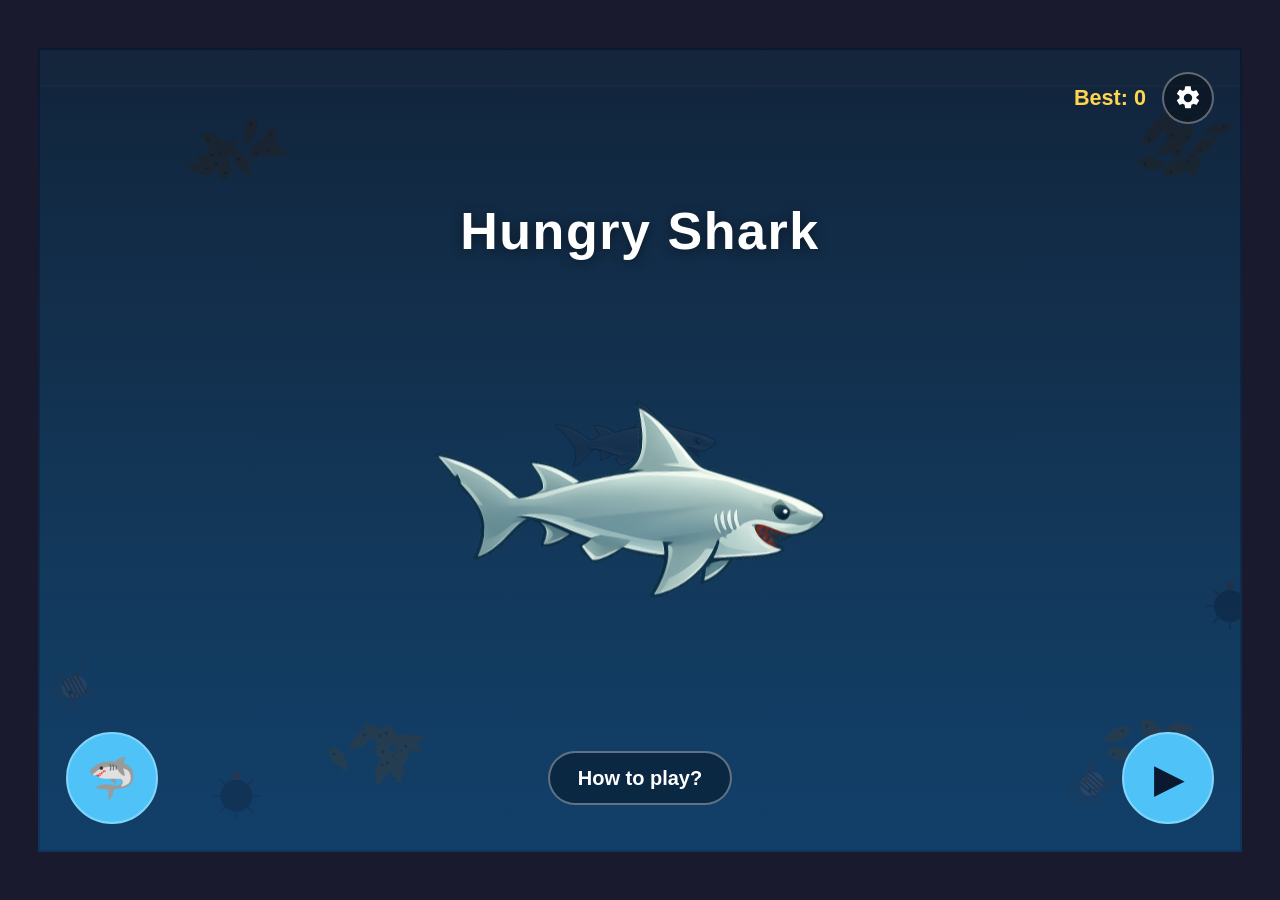
<file: index.html>
<!DOCTYPE html>
<html lang="en">
  <head>
    <meta charset="UTF-8" />
    <meta name="viewport" content="width=device-width, initial-scale=1.0" />
    <title>Hungry Shark</title>
    <link rel="stylesheet" href="css/style.css" />
    <link rel="stylesheet" href="css/screens.css" />
    <link rel="stylesheet" href="css/main-menu.css" />
    <link rel="stylesheet" href="css/how-to-play.css" />
  </head>
  <body>
    <main id="game-container">
      <canvas id="game-canvas"></canvas>

      <div id="game-over-screen" class="screen-overlay hidden">
        <div class="screen-panel">
          <h1 class="screen-title">Game Over</h1>
          <p id="final-score" class="screen-score">Score: 0</p>
          <p id="game-over-high-score" class="screen-high-score">Best: 0</p>
          <p class="screen-subtitle">Your run has ended.</p>
          <div class="screen-actions">
            <button id="restart-btn" type="button" class="screen-btn">Play Again</button>
            <button id="game-over-quit-btn" type="button" class="screen-btn screen-btn-secondary">
              ⎋ Quit to menu
            </button>
          </div>
        </div>
      </div>
    </main>
    <script type="module" src="src/index.js"></script>
  </body>
</html>
</file>
<file: css/style.css>
* {
  box-sizing: border-box;
  margin: 0;
  padding: 0;
}

body {
  min-height: 100vh;
  display: flex;
  align-items: center;
  justify-content: center;
  background: #1a1a2e;
}

#game-container {
  position: relative;
}

#game-canvas {
  display: block;
  border: 2px solid #16213e;
  background: #87ceeb;
}
</file>
<file: css/screens.css>
/* Shared full-screen overlays (start, game over, pause menu) */

.screen-overlay {
  position: absolute;
  inset: 0;
  display: flex;
  flex-direction: column;
  align-items: center;
  justify-content: center;
  padding: 2rem;
  line-height: 1.5;
  text-align: center;
  color: #ffffff;
  background: rgba(10, 25, 47, 0.82);
}

.screen-overlay.hidden {
  display: none;
}

.screen-panel {
  display: flex;
  flex-direction: column;
  align-items: center;
  gap: 1rem;
  width: min(480px, 100%);
  padding: 2rem 2.5rem;
  border-radius: 12px;
  background: rgba(0, 0, 0, 0.35);
}

.screen-title {
  font-family: sans-serif;
  font-size: 2.5rem;
  font-weight: 700;
  line-height: 1.2;
  letter-spacing: 0.02em;
  margin: 0;
}

.screen-subtitle {
  font-family: sans-serif;
  font-size: 1.1rem;
  line-height: 1.4;
  opacity: 0.85;
  margin: 0;
}

.screen-score {
  font-family: sans-serif;
  font-size: 1.5rem;
  font-weight: 600;
  line-height: 1.4;
  color: #ff9800;
  margin: 0;
}

.screen-high-score {
  font-family: sans-serif;
  font-size: 1rem;
  font-weight: 600;
  line-height: 1.4;
  color: #ffd54f;
  margin: 0;
}

.screen-instructions {
  font-family: sans-serif;
  font-size: 0.95rem;
  line-height: 1.7;
  list-style: none;
  display: flex;
  flex-direction: column;
  gap: 0.5rem;
  margin: 0;
  padding: 0;
  opacity: 0.9;
}

.screen-instructions li {
  margin: 0;
}

.screen-actions {
  display: flex;
  flex-direction: column;
  gap: 0.85rem;
  width: 100%;
  margin-top: 0.5rem;
}

.screen-btn {
  font-family: sans-serif;
  font-size: 1.1rem;
  font-weight: 600;
  padding: 0.85rem 2rem;
  border: none;
  border-radius: 6px;
  cursor: pointer;
  color: #0a192f;
  background: #4fc3f7;
  transition: background 0.15s ease;
}

.screen-actions .screen-btn {
  width: 100%;
}

.screen-btn:hover {
  background: #81d4fa;
}

.screen-btn-secondary {
  background: rgba(255, 255, 255, 0.12);
  color: #ffffff;
}

.screen-btn-secondary:hover {
  background: rgba(79, 195, 247, 0.35);
}
</file>
<file: css/main-menu.css>
.main-menu {
  position: absolute;
  inset: 0;
  color: #ffffff;
  background: linear-gradient(180deg, rgba(10, 25, 47, 0.94) 0%, rgba(15, 55, 95, 0.9) 100%);
  overflow: hidden;
}

.main-menu.hidden {
  display: none;
}

.main-menu-header {
  position: absolute;
  top: 1.5rem;
  right: 1.75rem;
  display: flex;
  align-items: center;
  gap: 1rem;
}

.main-menu-best {
  font-family: sans-serif;
  font-size: 1.35rem;
  font-weight: 700;
  line-height: 1;
  color: #ffd54f;
  margin: 0;
  white-space: nowrap;
}

.main-menu-title {
  font-family: sans-serif;
  font-size: 3.25rem;
  font-weight: 700;
  line-height: 1.1;
  letter-spacing: 0.03em;
  margin: 0 0 1rem;
  text-shadow: 0 2px 12px rgba(0, 0, 0, 0.45);
  position: relative;
  z-index: 1;
}

.main-menu-center {
  position: absolute;
  top: 54%;
  left: 50%;
  transform: translate(-50%, -50%);
  display: flex;
  flex-direction: column;
  align-items: center;
  text-align: center;
}

#menu-shark-canvas {
  display: block;
  margin-top: 0.25rem;
  width: min(680px, 90vw);
  height: auto;
}

.main-menu-footer {
  position: absolute;
  bottom: 1.75rem;
  left: 1.75rem;
  right: 1.75rem;
  display: flex;
  justify-content: space-between;
  align-items: center;
  gap: 1rem;
}

.main-menu-text-btn {
  font-family: sans-serif;
  font-size: 1.25rem;
  font-weight: 600;
  padding: 0.85rem 1.75rem;
  border: 2px solid rgba(255, 255, 255, 0.35);
  border-radius: 999px;
  cursor: pointer;
  color: #ffffff;
  background: rgba(0, 0, 0, 0.35);
  transition: background 0.15s ease, border-color 0.15s ease, transform 0.15s ease;
}

.main-menu-text-btn:hover {
  background: rgba(79, 195, 247, 0.35);
  border-color: #81d4fa;
  transform: scale(1.03);
}

.main-menu-icon-btn {
  display: flex;
  align-items: center;
  justify-content: center;
  flex-shrink: 0;
  border: 2px solid #81d4fa;
  border-radius: 50%;
  cursor: pointer;
  color: #0a192f;
  background: #4fc3f7;
  transition: background 0.15s ease, border-color 0.15s ease, transform 0.15s ease;
}

.main-menu-icon-btn:hover {
  background: #81d4fa;
  border-color: #b3e5fc;
  transform: scale(1.05);
}

.main-menu-settings-btn {
  width: 52px;
  height: 52px;
  padding: 0;
  color: #ffffff;
  background: rgba(0, 0, 0, 0.35);
  border-color: rgba(255, 255, 255, 0.35);
}

.main-menu-settings-icon {
  display: block;
  width: 28px;
  height: 28px;
}

.main-menu-settings-btn:hover {
  color: #ffffff;
  background: rgba(79, 195, 247, 0.35);
  border-color: #81d4fa;
}

.main-menu-action-btn {
  width: 92px;
  height: 92px;
  font-size: 2.5rem;
}

.main-menu-play-btn {
  padding-left: 0.25rem;
}
</file>
<file: css/how-to-play.css>
.how-to-play-screen {
  position: absolute;
  inset: 0;
  display: flex;
  align-items: center;
  justify-content: center;
  padding: 1.5rem;
  color: #ffffff;
  background: rgba(10, 25, 47, 0.92);
  z-index: 20;
}

.how-to-play-screen.hidden {
  display: none;
}

.how-to-play-panel {
  display: flex;
  flex-direction: column;
  gap: 1.25rem;
  width: min(720px, 100%);
  max-height: 100%;
  padding: 1.75rem 2rem;
  border-radius: 12px;
  background: rgba(0, 0, 0, 0.4);
  border: 1px solid rgba(255, 255, 255, 0.1);
}

.htp-slides {
  flex: 1;
  min-height: 0;
}

.htp-slide {
  display: none;
}

.htp-slide-active {
  display: block;
}

.htp-title {
  font-family: sans-serif;
  font-size: 1.85rem;
  font-weight: 700;
  margin: 0 0 0.35rem;
}

.htp-lead {
  font-family: sans-serif;
  font-size: 1rem;
  line-height: 1.5;
  opacity: 0.88;
  margin: 0 0 1.25rem;
}

.htp-hud-layout {
  display: grid;
  grid-template-columns: minmax(0, 1fr) 220px;
  grid-template-rows: repeat(3, auto);
  align-items: center;
  gap: 0.65rem 0.35rem;
  padding: 1rem;
  border-radius: 10px;
  background: linear-gradient(180deg, #81d4fa 0%, #4fc3f7 45%, #01579b 100%);
}

.htp-callout-row {
  display: flex;
  align-items: center;
  gap: 0;
}

.htp-callout-text {
  flex: 0 1 auto;
  max-width: 280px;
  font-family: sans-serif;
  font-size: 0.85rem;
  line-height: 1.4;
  padding: 0.55rem 0.7rem;
  border-radius: 8px;
  background: rgba(0, 0, 0, 0.72);
  border: 1px solid rgba(255, 255, 255, 0.15);
}

.htp-callout-text p {
  margin: 0;
}

.htp-callout-line {
  flex: 1;
  min-width: 1.5rem;
  height: 2px;
  margin-left: 0.35rem;
  background: #ffffff;
  position: relative;
}

.htp-callout-line::after {
  content: "";
  position: absolute;
  right: -1px;
  top: 50%;
  transform: translateY(-50%);
  border-top: 5px solid transparent;
  border-bottom: 5px solid transparent;
  border-left: 8px solid #ffffff;
}

.htp-hud-row {
  display: flex;
  align-items: center;
  gap: 0.5rem;
}

.htp-hud-row-boost {
  padding-left: 1.75rem;
}

.htp-hud-label {
  font-family: sans-serif;
  font-size: 0.9rem;
  font-weight: 700;
  width: 2.75rem;
  text-align: right;
  color: #ffffff;
  text-shadow: 0 1px 3px rgba(0, 0, 0, 0.5);
}

.htp-bar {
  flex: 1;
  height: 12px;
  background: rgba(0, 0, 0, 0.45);
  overflow: hidden;
  outline: 1px solid rgba(255, 255, 255, 0.2);
}

.htp-bar span {
  display: block;
  height: 100%;
}

.htp-bar-hp span {
  background: #e53935;
}

.htp-bar-boost span {
  background: #1565c0;
}

.htp-hud-score {
  text-align: right;
  font-family: sans-serif;
  font-size: 1.2rem;
  font-weight: 700;
  color: #ffffff;
  text-shadow: 0 1px 4px rgba(0, 0, 0, 0.55);
  padding-right: 0.15rem;
}

.htp-star {
  color: #ffd700;
}

#htp-eat-canvas {
  display: block;
  width: 100%;
  height: auto;
  border-radius: 10px;
  border: 2px solid rgba(255, 255, 255, 0.12);
  background: #4fc3f7;
}

.htp-danger-split {
  display: grid;
  grid-template-columns: 1fr 1fr;
  gap: 0.75rem;
}

.htp-danger-pane {
  display: flex;
  flex-direction: column;
  gap: 0.4rem;
}

.htp-pane-label {
  font-family: sans-serif;
  font-size: 0.9rem;
  font-weight: 700;
  margin: 0;
  text-align: center;
  opacity: 0.9;
}

#htp-bomb-canvas,
#htp-poison-canvas {
  display: block;
  width: 100%;
  height: auto;
  border-radius: 10px;
  border: 2px solid rgba(255, 255, 255, 0.12);
  background: #4fc3f7;
}

.htp-nav {
  display: flex;
  flex-wrap: wrap;
  align-items: center;
  justify-content: center;
  gap: 0.65rem;
}

.htp-step-label {
  font-family: sans-serif;
  font-size: 0.95rem;
  font-weight: 600;
  opacity: 0.85;
  min-width: 3rem;
  text-align: center;
}

.htp-nav-btn {
  font-family: sans-serif;
  font-size: 0.95rem;
  font-weight: 600;
  padding: 0.6rem 1.25rem;
  border: none;
  border-radius: 6px;
  cursor: pointer;
  color: #ffffff;
  background: rgba(255, 255, 255, 0.12);
  transition: background 0.15s ease;
}

.htp-nav-btn:hover:not(:disabled) {
  background: rgba(79, 195, 247, 0.35);
}

.htp-nav-btn:disabled {
  opacity: 0.35;
  cursor: default;
}

.htp-nav-btn-primary {
  color: #0a192f;
  background: #4fc3f7;
}

.htp-nav-btn-primary:hover:not(:disabled) {
  background: #81d4fa;
}
</file>
